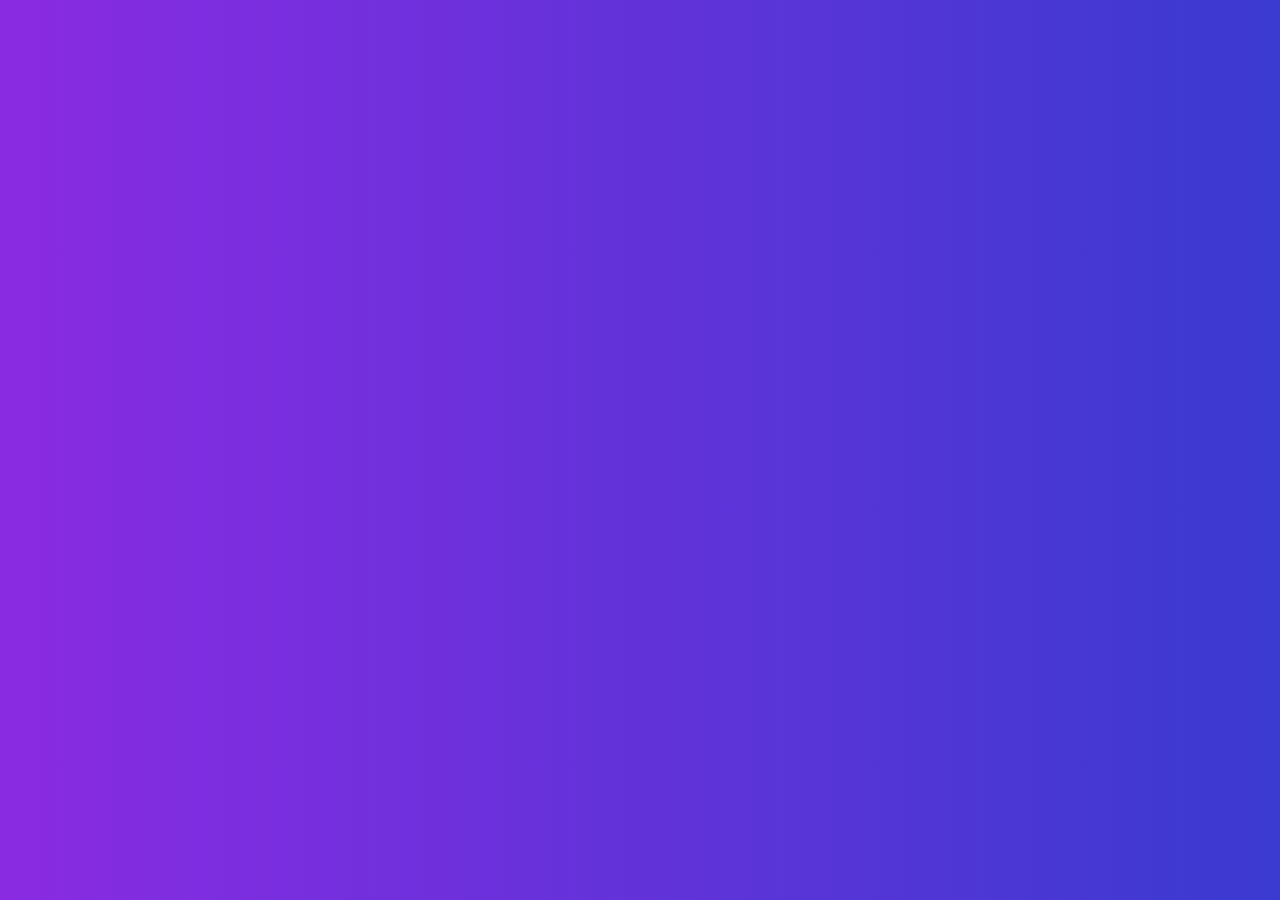
<file: index.html>
<html lang="en">
<head>
    <meta charset="UTF-8">
    <meta name="viewport" content="width=device-width, initial-scale=1.0">
    <title>Document</title>
    <link rel="stylesheet" href="main.css">
</head>
<body>
    
</body>
</html>
</file>
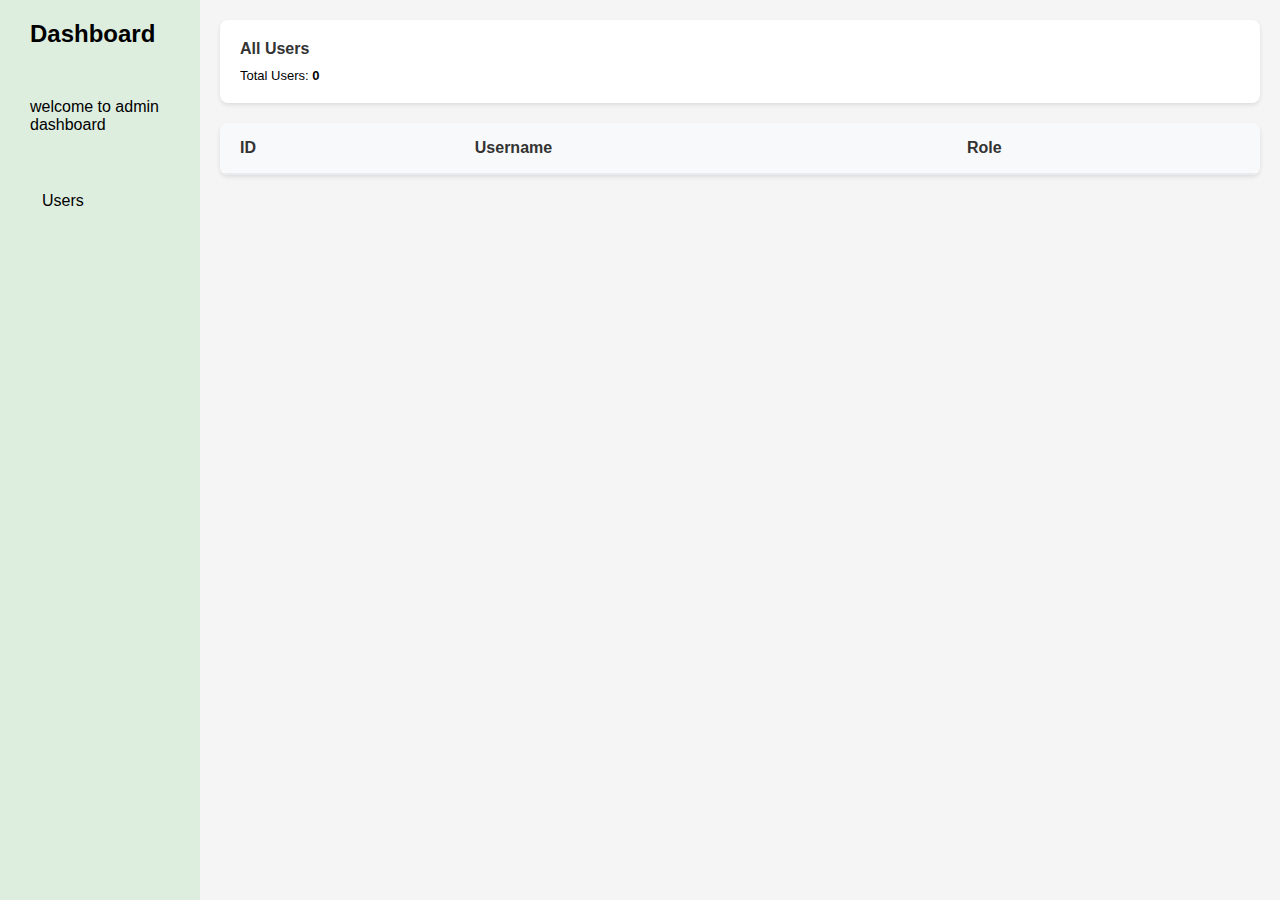
<file: admin.html>
<!DOCTYPE html>
<html lang="en">
<head>
  <meta charset="UTF-8" />
  <meta name="viewport" content="width=device-width, initial-scale=1.0"/>
  <title>Responsive User Table</title>
  <link rel="stylesheet" href="admin.css" />
</head>
<body>
  <button class="menu-toggle">
    <span></span><span></span><span></span>
  </button>
  <div class="overlay"></div>

  <div class="container">
    <h2>Dashboard</h2>
    <p>welcome to admin dashboard</p>
    <nav>
      <ul>
        <li><a href="#user">Users</a></li>
      </ul>
    </nav>
  </div>

  <div class="main-content" id="User">
    <div id="totaluser">
      <h4>All Users</h4>
      <p>Total Users: <strong>0</strong></p>
    </div>

    <div class="table-container"> 
      <div class="table-wrapper">
        <table>
          <thead>
            <tr>
              <th>ID</th>
              <th>Username</th>
              <th>Role</th>
            </tr>
          </thead>
          <tbody id="user-table-body"> 
          </tbody>
        </table>
      </div> 
      <div class="mobile-cards" id="mobile-cards"> 
      </div>
    </div>
  </div>

  <script>
  // Mobile menu toggle
  const menuToggle = document.querySelector(".menu-toggle");
  const container = document.querySelector(".container");
  const overlay = document.querySelector(".overlay");

  menuToggle?.addEventListener("click", () => {
    container.classList.toggle("active");
    overlay.classList.toggle("active");
  });

  overlay?.addEventListener("click", () => {
    container.classList.remove("active");
    overlay.classList.remove("active");
  });

  const navLinks = document.querySelectorAll(".container ul li a");
  navLinks.forEach((link) => {
    link.addEventListener("click", () => {
      container.classList.remove("active");
      overlay.classList.remove("active");
    });
  });


  document.addEventListener("DOMContentLoaded", () => {
    const users = JSON.parse(localStorage.getItem("users")) || [];

    
    const totalUserElement = document.querySelector("#totaluser p strong");
    totalUserElement.textContent = users.length;
    const tableBody = document.getElementById("user-table-body");
    tableBody.innerHTML = "";
    users.forEach((user) => {
      const row = document.createElement("tr");
      row.innerHTML = `
        <td>${user.id}</td>
        <td>${user.username}</td>
        <td><span>${user.role}</span></td>
      `;
      tableBody.appendChild(row);
    });

    const cardContainer = document.getElementById("mobile-cards");
    cardContainer.innerHTML = "";
    users.forEach((user) => {
      const card = document.createElement("div");
      card.className = "user-card";
      card.innerHTML = `
        <div class="card-header">
          <div class="user-name">${user.username}</div>
          <div class="user-id">ID: ${user.id}</div>
        </div>
        <div class="user-role">
          <span class="role-badge role-${user.role.toLowerCase()}">${user.role}</span>
        </div>
      `;
      cardContainer.appendChild(card);
    });
  });
</script>

</body>
</html>
</file>
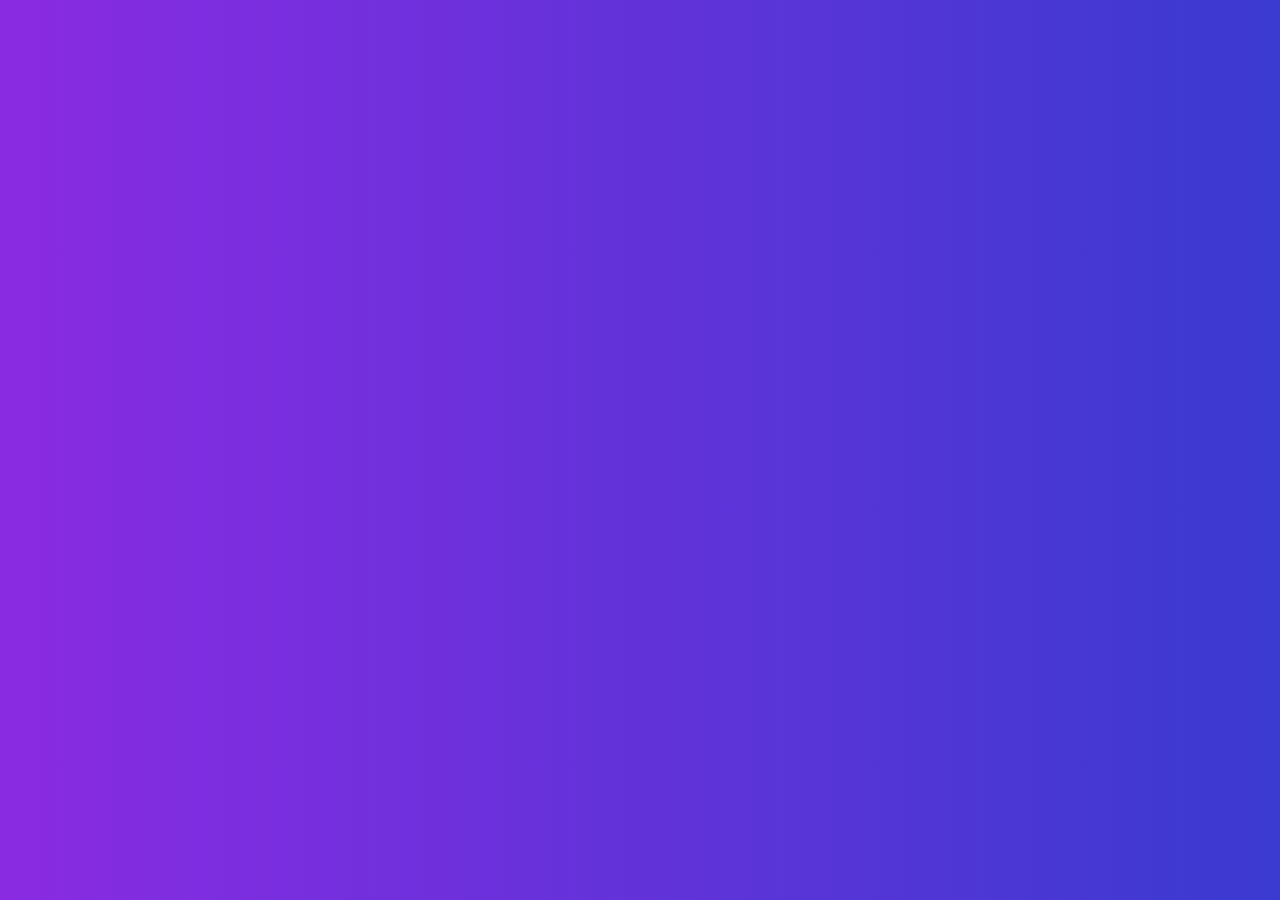
<file: author.html>
<!DOCTYPE html>
<html lang="en">
<head>
    <meta charset="UTF-8">
    <meta name="viewport" content="width=device-width, initial-scale=1.0">
    <title>Author Dashboard</title>

</head>
<body>
  <div class="container">
    <div class="title-blog">
      <h1>Create Blog</h1>
    </div>
    <form id="blog-form">
      <label>Title</label>
      <input type="text" id="titles" placeholder="Enter Title of blog" />

      <label>Content</label>
      <textarea id="contentid" placeholder="Write your blog here..."></textarea>

      <label>Image URL</label>
      <input type="text" id="imageIdUrl" placeholder="https://..." />

      <button type="submit" class="blog-btn">Create Blog</button>
    </form>

    <div class="post-list" id="post-list"></div>
  </div>

  <script src="author.js"></script>
</body>
</html>
</file>
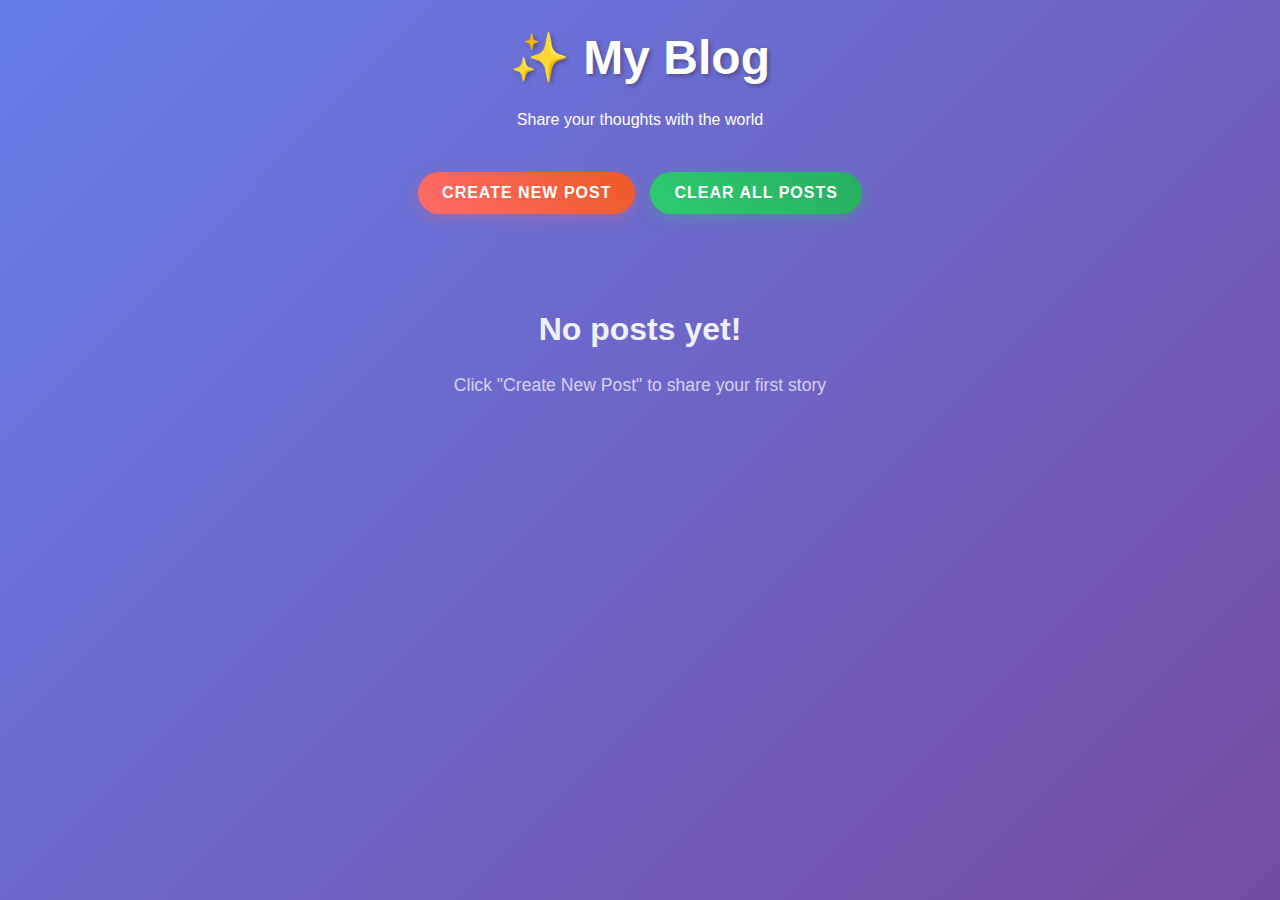
<file: Blog.html>
<!DOCTYPE html>
<html lang="en">
<head>
    <meta charset="UTF-8">
    <meta name="viewport" content="width=device-width, initial-scale=1.0">
    <title>Responsive Blog</title>
    <style>
        * {
            margin: 0;
            padding: 0;
            box-sizing: border-box;
        }

        body {
            font-family: 'Arial', sans-serif;
            line-height: 1.6;
            color: #333;
            background: linear-gradient(135deg, #667eea 0%, #764ba2 100%);
            min-height: 100vh;
        }

        .container {
            max-width: 1200px;
            margin: 0 auto;
            padding: 20px;
        }

        .header {
            text-align: center;
            margin-bottom: 40px;
            color: white;
        }

        .header h1 {
            font-size: clamp(2rem, 4vw, 3rem);
            margin-bottom: 10px;
            text-shadow: 2px 2px 4px rgba(0,0,0,0.3);
        }

        .blog-controls {
            display: flex;
            justify-content: center;
            margin-bottom: 30px;
            gap: 15px;
            flex-wrap: wrap;
        }

        .btn {
            padding: 12px 24px;
            border: none;
            border-radius: 25px;
            cursor: pointer;
            font-size: 16px;
            transition: all 0.3s ease;
            text-transform: uppercase;
            letter-spacing: 1px;
            font-weight: bold;
        }

        .btn-primary {
            background: linear-gradient(45deg, #ff6b6b, #ee5a24);
            color: white;
            box-shadow: 0 4px 15px rgba(255, 107, 107, 0.3);
        }

        .btn-primary:hover {
            transform: translateY(-2px);
            box-shadow: 0 6px 20px rgba(255, 107, 107, 0.4);
        }

        .btn-secondary {
            background: linear-gradient(45deg, #2ecc71, #27ae60);
            color: white;
            box-shadow: 0 4px 15px rgba(46, 204, 113, 0.3);
        }

        .btn-secondary:hover {
            transform: translateY(-2px);
            box-shadow: 0 6px 20px rgba(46, 204, 113, 0.4);
        }

        .popup-overlay {
            position: fixed;
            top: 0;
            left: 0;
            width: 100%;
            height: 100%;
            background: rgba(0, 0, 0, 0.6);
            backdrop-filter: blur(5px);
            z-index: 1000;
            display: flex;
            align-items: center;
            justify-content: center;
            padding: 20px;
            opacity: 0;
            visibility: hidden;
            transition: all 0.3s ease;
        }

        .popup-overlay.active {
            opacity: 1;
            visibility: visible;
        }

        .blog-form {
            background: white;
            padding: 30px;
            border-radius: 20px;
            box-shadow: 0 25px 50px rgba(0,0,0,0.3);
            backdrop-filter: blur(10px);
            border: 1px solid rgba(255,255,255,0.2);
            max-width: 600px;
            width: 100%;
            max-height: 90vh;
            overflow-y: auto;
            position: relative;
            transform: scale(0.9) translateY(-20px);
            transition: all 0.3s ease;
        }

        .popup-overlay.active .blog-form {
            transform: scale(1) translateY(0);
        }

        .close-btn {
            position: absolute;
            top: 15px;
            right: 20px;
            background: none;
            border: none;
            font-size: 24px;
            cursor: pointer;
            color: #999;
            transition: color 0.3s ease;
            width: 30px;
            height: 30px;
            display: flex;
            align-items: center;
            justify-content: center;
        }

        .close-btn:hover {
            color: #333;
        }

        .form-group {
            margin-bottom: 20px;
        }

        .form-group label {
            display: block;
            margin-bottom: 8px;
            font-weight: bold;
            color: #555;
        }

        .form-group input,
        .form-group textarea {
            width: 100%;
            padding: 15px;
            border: 2px solid #e0e0e0;
            border-radius: 10px;
            font-size: 16px;
            transition: border-color 0.3s ease;
            background: rgba(255,255,255,0.9);
        }

        .form-group input:focus,
        .form-group textarea:focus {
            outline: none;
            border-color: #667eea;
            box-shadow: 0 0 0 3px rgba(102, 126, 234, 0.1);
        }

        .form-group textarea {
            resize: vertical;
            min-height: 120px;
        }

        .image-preview {
            margin-top: 15px;
            text-align: center;
        }

        .image-preview img {
            max-width: 100%;
            max-height: 200px;
            border-radius: 10px;
            box-shadow: 0 5px 15px rgba(0,0,0,0.2);
        }

        .blog-posts {
            display: grid;
            grid-template-columns: repeat(auto-fit, minmax(350px, 1fr));
            gap: 30px;
        }

        .blog-post {
            background: white;
            border-radius: 20px;
            overflow: hidden;
            box-shadow: 0 15px 35px rgba(0,0,0,0.1);
            transition: transform 0.3s ease, box-shadow 0.3s ease;
            position: relative;
        }

        .blog-post:hover {
            transform: translateY(-5px);
            box-shadow: 0 25px 50px rgba(0,0,0,0.15);
        }

        .blog-post img {
            width: 100%;
            height: 250px;
            object-fit: cover;
            transition: transform 0.3s ease;
        }

        .blog-post:hover img {
            transform: scale(1.05);
        }

        .blog-content {
            padding: 25px;
        }

        .blog-post h3 {
            color: #333;
            margin-bottom: 15px;
            font-size: 1.5rem;
            line-height: 1.3;
        }

        .blog-post p {
            color: #666;
            margin-bottom: 20px;
            line-height: 1.7;
        }

        .post-actions {
            display: flex;
            gap: 10px;
            justify-content: flex-end;
        }

        .btn-small {
            padding: 8px 16px;
            font-size: 14px;
            border-radius: 15px;
        }

        .btn-edit {
            background: linear-gradient(45deg, #3498db, #2980b9);
            color: white;
        }

        .btn-delete {
            background: linear-gradient(45deg, #e74c3c, #c0392b);
            color: white;
        }

        .hidden {
            display: none;
        }

        .empty-state {
            text-align: center;
            padding: 60px 20px;
            color: white;
        }

        .empty-state h2 {
            font-size: 2rem;
            margin-bottom: 15px;
            opacity: 0.9;
        }

        .empty-state p {
            font-size: 1.1rem;
            opacity: 0.7;
        }

        .form-buttons {
            display: flex;
            gap: 15px;
            justify-content: center;
            flex-wrap: wrap;
        }

        /* Responsive Design */
        @media (max-width: 768px) {
            .container {
                padding: 15px;
            }

            .blog-posts {
                grid-template-columns: 1fr;
                gap: 20px;
            }

            .blog-form {
                padding: 20px;
            }

            .btn {
                padding: 10px 20px;
                font-size: 14px;
            }

            .form-buttons {
                flex-direction: column;
                align-items: center;
            }

            .form-buttons .btn {
                width: 100%;
                max-width: 200px;
            }
        }

        @media (max-width: 480px) {
            .blog-controls {
                flex-direction: column;
                align-items: center;
            }

            .blog-controls .btn {
                width: 100%;
                max-width: 250px;
            }

            .post-actions {
                flex-direction: column;
                gap: 8px;
            }

            .post-actions .btn {
                width: 100%;
            }
        }

        /* Animations */
        @keyframes fadeIn {
            from { opacity: 0; transform: translateY(20px); }
            to { opacity: 1; transform: translateY(0); }
        }

        .blog-post {
            animation: fadeIn 0.5s ease-out;
        }

        .blog-form {
            animation: fadeIn 0.3s ease-out;
        }
    </style>
</head>
<body>
    <div class="container">
        <div class="header">
            <h1>✨ My Blog</h1>
            <p>Share your thoughts with the world</p>
        </div>

        <div class="blog-controls">
            <button class="btn btn-primary" onclick="toggleForm()">Create New Post</button>
            <button class="btn btn-secondary" onclick="clearAll()">Clear All Posts</button>
        </div>

        <div id="popupOverlay" class="popup-overlay">
            <div id="blogForm" class="blog-form">
                <button class="close-btn" onclick="closePopup()">&times;</button>
                <h2 id="formTitle">Create New Blog Post</h2>
                <form id="postForm">
                    <div class="form-group">
                        <label for="postTitle">Title</label>
                        <input type="text" id="postTitle" name="title" required placeholder="Enter an engaging title...">
                    </div>

                    <div class="form-group">
                        <label for="postImage">Image URL</label>
                        <input type="url" id="postImage" name="image" placeholder="https://example.com/image.jpg">
                        <div id="imagePreview" class="image-preview"></div>
                    </div>

                    <div class="form-group">
                        <label for="postContent">Content</label>
                        <textarea id="postContent" name="content" required placeholder="Write your blog post content here..."></textarea>
                    </div>

                    <div class="form-buttons">
                        <button type="submit" class="btn btn-primary">
                            <span id="submitText">Publish Post</span>
                        </button>
                        <button type="button" class="btn btn-secondary" onclick="closePopup()">Cancel</button>
                    </div>
                </form>
            </div>
        </div>

        <div id="blogPosts" class="blog-posts"></div>

        <div id="emptyState" class="empty-state">
            <h2>No posts yet!</h2>
            <p>Click "Create New Post" to share your first story</p>
        </div>
    </div>

</body>
</html>
</file>
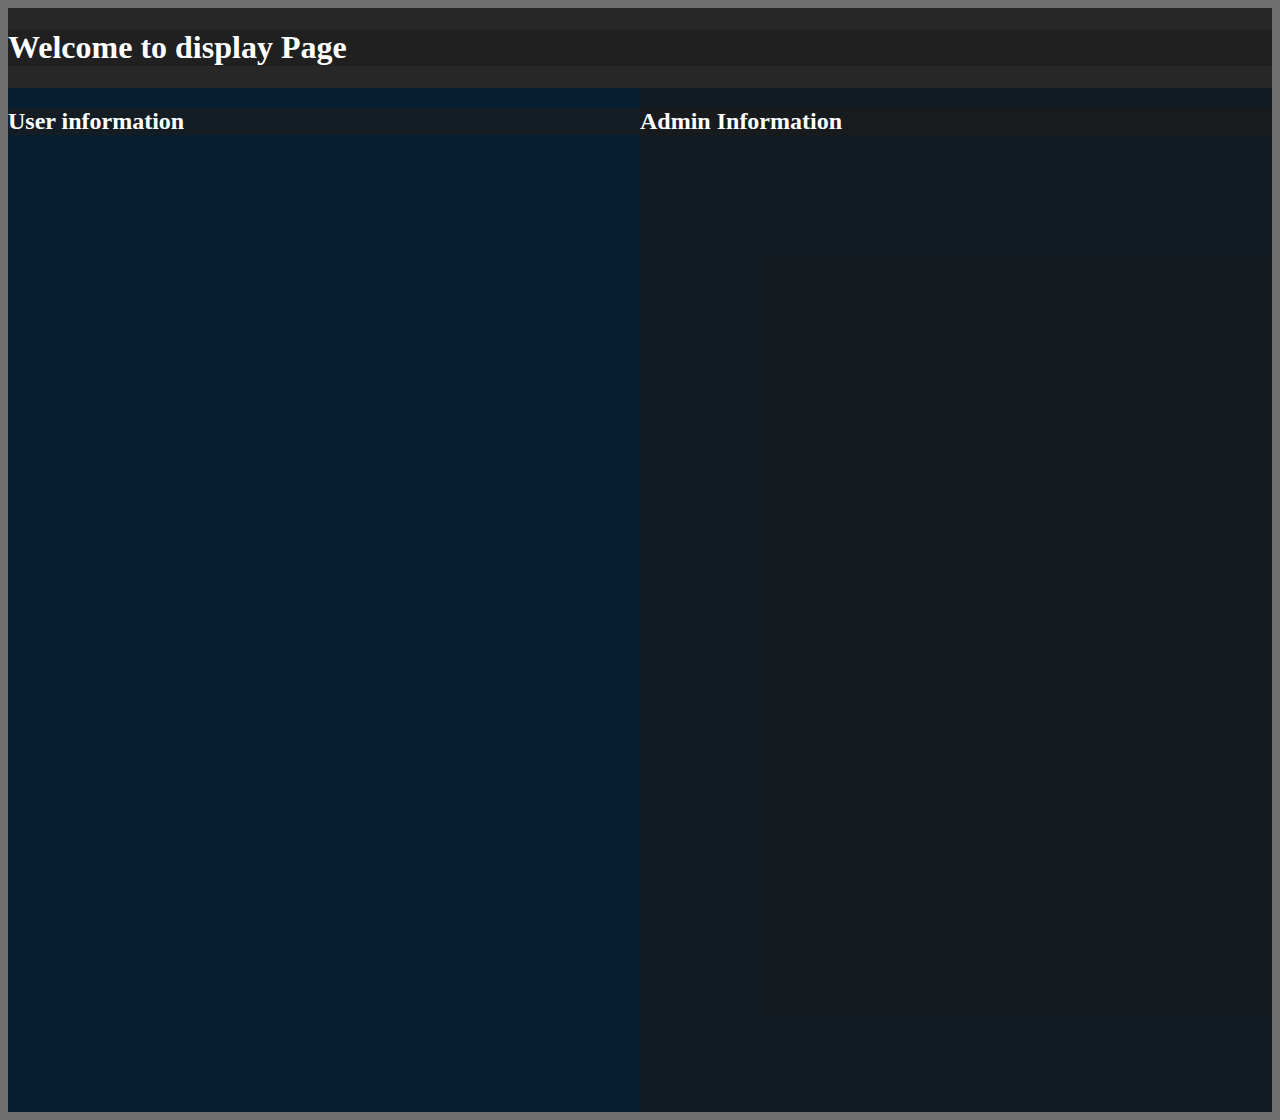
<file: display.html>
<!DOCTYPE html>
<html lang="en">
<head>
    <meta charset="UTF-8">
    <meta name="viewport" content="width=device-width, initial-scale=1.0">
    <link rel="stylesheet" href="display.css">
    <title>Document</title>
</head>
<body>
    <header>
        <h1> Welcome to display Page</h1>
    </header>
<div class="container">
    <div id="user-section">
        <h2> User information</h2>
        <div class="user-details" id="user-block">
        </div>
    </div> 
    <div id="admin-section">
        <h2> Admin Information</h2>
        <div class="admin-class" id="admin-block"></div>
    </div>
</div>
<script src="display.js"></script>
</body>
</html>
</file>
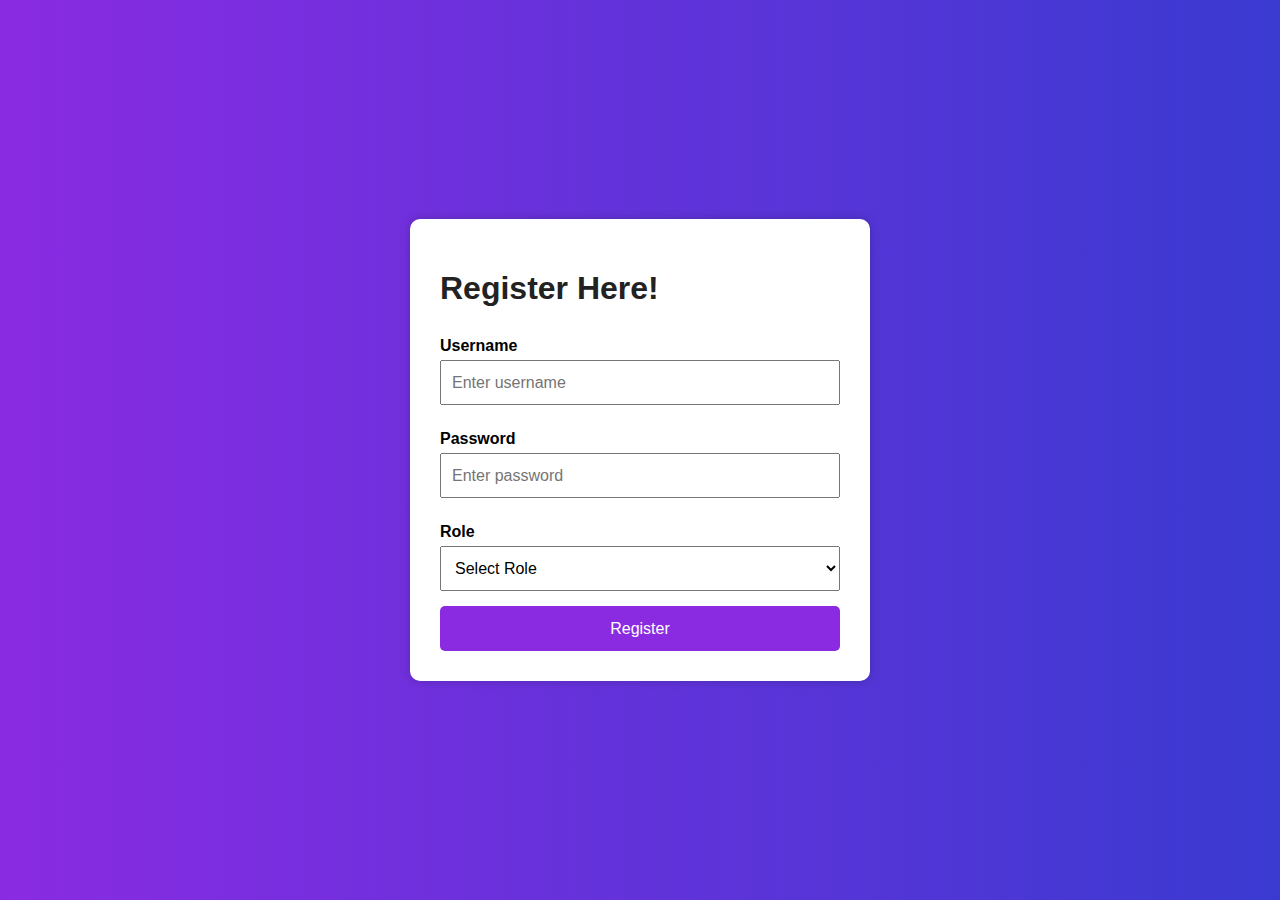
<file: register.html>
<!DOCTYPE html>
<html lang="en">
<head>
    <meta charset="UTF-8">
    <meta name="viewport" content="width=device-width, initial-scale=1.0">
    <title>Register</title>
    <link rel="stylesheet" href="./main.css">
</head>
<body>
    <div class="container">
        <h1 class="h-login">Register Here!</h1>
        <form action="" id="form-data">
            <label for="username">Username</label>
            <input type="text" name="username" placeholder="Enter username" id="username" required>

            <label for="passwordid">Password</label>
            <input type="password" name="password" placeholder="Enter password" id="passwordid" required>

            <label for="role">Role</label>
            <select name="role" id="role" required>
                <option value="">Select Role</option>
                <option value="admin">Admin</option> 
            </select>

            <button type="submit">Register</button>
        </form>
    </div>
</body>
</html>
</file>
<file: main.css>
body {
            display: flex;
            justify-content: center;
            align-items: center;
            height: 100vh;
            background: linear-gradient(to right, blueviolet, rgb(58, 58, 209));
            font-family: Arial, sans-serif;
            margin: 0;
        }

        .container {
            width: 400px;
            padding: 30px;
            background: white;
            border-radius: 10px;
            box-shadow: 0px 0px 10px rgba(0,0,0,0.2);
        }

        .h-login {
            color: rgb(34, 34, 34);
            margin-bottom: 20px;
        }

        form {
            display: flex;
            flex-direction: column;
        }

        label {
            text-align: left;
            margin-top: 10px;
            font-weight: bold;
        }

        input{
            margin-top: 5px;
            margin-bottom: 15px;
            height: 45px;
            padding: 10px;
            font-size: 16px;
            width: 100%;
            box-sizing: border-box;}
        
        select {
            margin-top: 5px;
            margin-bottom: 15px;
            height: 45px;
            padding: 10px;
            font-size: 16px;
            width: 100%;
            box-sizing: border-box;
        }

        button {
            width: 100%;
            height: 45px;
            background-color: blueviolet;
            color: white;
            border: none;
            border-radius: 5px;
            font-size: 16px;
            cursor: pointer; 
        }

        button:hover {
            background-color: indigo;
        }
</file>
<file: admin.css>
* {
            padding: 0px;
            margin: 0px;
            font-family: 'Segoe UI', Tahoma, Geneva, Verdana, sans-serif;
            box-sizing: border-box;
        }

        body {
            display: flex;
            flex-direction: row;
            min-height: 100vh;
            background-color: #f5f5f5;
        }

        .container {
            display: flex;
            flex-direction: column;
            gap: 50px;
            padding: 20px 30px 0px 30px;
            min-height: 100vh;
            width: 200px;
            background: #ddeedf;
            flex-shrink: 0;
            transition: width 0.3s ease;
        }

        .container ul {
            display: flex;
            flex-direction: column;
            gap: 20px;
        }

        .container ul li {
            list-style: none;
        }

        .container ul li a {
            text-decoration: none;
            color: black;
            padding: 8px 12px;
            border-radius: 4px;
            display: block;
            transition: all 0.3s ease;
        }

        .container ul li a:hover {
            color: blueviolet;
            background-color: rgba(138, 43, 226, 0.1);
        }

        /* Main content area */
        .main-content {
            flex: 1;
            padding: 20px;
            overflow-x: auto;
        }

        #totaluser {
            padding: 20px;
            background: white;
            border-radius: 8px;
            box-shadow: 0 2px 4px rgba(0,0,0,0.1);
            margin-bottom: 20px;
        }

        #totaluser h4 {
            color: #333;
            margin-bottom: 10px;
        }
        #totaluser p{
            font-size: 13px;
        }
        /* Table Container */
        .table-container {
            background: white;
            border-radius: 8px;
            box-shadow: 0 2px 4px rgba(0,0,0,0.1);
            overflow: hidden;
        }

        .table-wrapper {
            overflow-x: auto;
            position: relative;
        }

        /* Table Styles */
        table {
            width: 100%;
            border-collapse: collapse;
            min-width: 600px;
        }

        thead {
            background: #f8f9fa;
            position: sticky;
            top: 0;
            z-index: 10;
        }

        th {
            padding: 16px 20px;
            text-align: left;
            font-weight: 600;
            color: #333;
            border-bottom: 2px solid #e9ecef;
            white-space: nowrap;
        }

        td {
            padding: 16px 20px;
            font-size: 14px;
            border-bottom: 1px solid #e9ecef;
            color: #555;
        }

        tbody tr:hover {
            background-color: #f8f9fa;
        }

        tbody tr:last-child td {
            border-bottom: none;
        }

       

      


        /* Mobile hamburger menu button */
        .menu-toggle {
            display: none;
            position: fixed;
            top: 20px;
            left: 20px;
            z-index: 1000;
            background: #ddeedf;
            border: 1px solid #ccc;
            border-radius: 4px;
            padding: 10px;
            cursor: pointer;
        }

        .menu-toggle span {
            display: block;
            width: 25px;
            height: 3px;
            background: #333;
            margin: 3px 0;
            transition: 0.3s;
        }

        /* Overlay for mobile menu */
        .overlay {
            display: none;
            position: fixed;
            top: 0;
            left: 0;
            width: 100%;
            height: 100%;
            background: rgba(0,0,0,0.5);
            z-index: 998;
        }

        .overlay.active {
            display: block;
        }

        /* Tablet styles */
        @media screen and (max-width: 768px) {
            .container {
                width: 180px;
                gap: 30px;
                padding: 20px 15px 0px 15px;
            }
            
            .main-content {
                padding: 15px;
            }

            th, td {
                padding: 12px 15px;
            }

            table {
                min-width: 500px;
            }
        }

        /* Mobile styles */
        @media screen and (max-width: 600px) {
            body {
                flex-direction: column;
            }
            
            .menu-toggle {
                display: block;
            }
            
            .container {
                position: fixed;
                top: 0;
                left: -200px;
                width: 200px;
                height: 100vh;
                z-index: 999;
                transition: left 0.3s ease;
                box-shadow: 2px 0 10px rgba(0,0,0,0.1);
            }
            
            .container.active {
                left: 0;
            }
            
            .main-content {
                margin-left: 0;
                padding: 70px 15px 15px 15px;
                width: 100%;
            }

            #totaluser {
                padding: 15px;
            }

            /* Card view for mobile */
            .table-wrapper {
                display: none;
            }

            .mobile-cards {
                display: block;
            }

            .user-card {
                background: white;
                border-radius: 8px;
                padding: 16px;
                margin-bottom: 12px;
                box-shadow: 0 2px 4px rgba(0,0,0,0.1);
                border-left: 4px solid #007bff;
            }

            .user-card .card-header {
                display: flex;
                justify-content: space-between;
                align-items: center;
                margin-bottom: 8px;
            }

            .user-card .user-id {
                font-size: 12px;
                color: #666;
                background: #f8f9fa;
                padding: 2px 8px;
                border-radius: 4px;
            }

            .user-card .user-name {
                font-weight: 600;
                color: #333;
                font-size: 16px;
            }

            .user-card .user-role {
                margin-top: 8px;
            }

            /* Touch-friendly navigation */
            .container ul li a {
                padding: 15px 12px;
                font-size: 16px;
            }
        }

        /* Hide mobile cards on desktop */
        .mobile-cards {
            display: none;
        }

        /* Very small screens */
        @media screen and (max-width: 480px) {
            .main-content {
                padding: 70px 10px 10px 10px;
            }

            #totaluser {
                padding: 12px;
            }

            .user-card {
                padding: 12px;
            }
        }
</file>
<file: display.css>
*{
    background-color: rgba(29, 28, 28, 0.637);
    color: white;
    height: auto;

}
body{
    display: flex;
    flex-direction: column;
    height: fit-content;
    box-sizing: border-box;
}
.container{
    background-color: rgb(2, 26, 43);
    height: max-content;
    display: flex;
    flex-direction: row;
    
}
#user-section{
    background-color: rgb(5, 30, 48);
    height: max-content;
}

#admin-section{
    
}
#user-section,#admin-section{  
    width: 50vw;
    height: 80vw;
    scroll-behavior: none;
}
</file>
